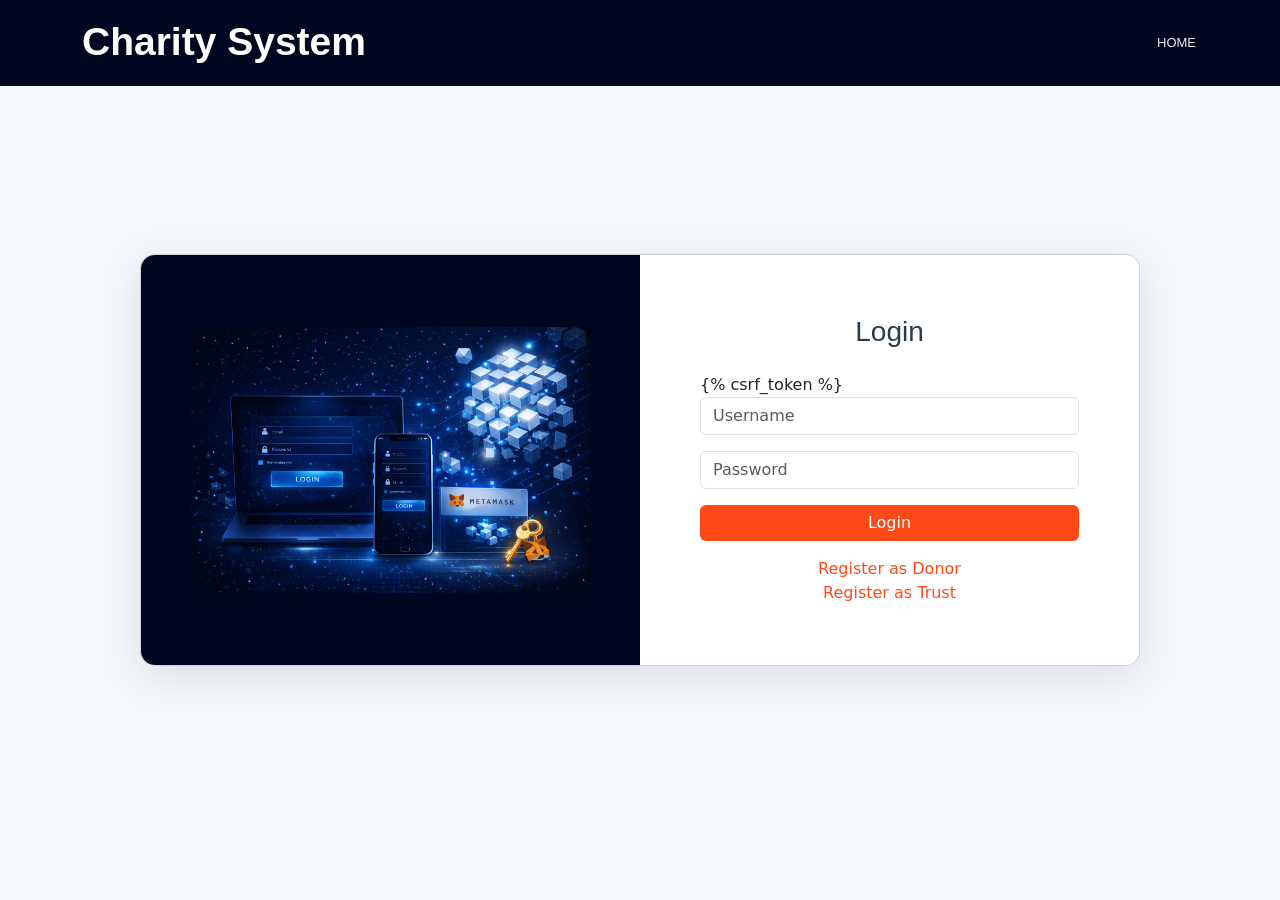
<file: templates/log_in.html>
<!doctype html>
<html lang="en">
  <head>
    <meta charset="utf-8" />
    <meta name="viewport" content="width=device-width, initial-scale=1" />
    <title>Login</title>

    <link
      href="/static/vendor/bootstrap/css/bootstrap.min.css"
      rel="stylesheet"
    />
    <link
      href="/static/vendor/bootstrap-icons/bootstrap-icons.css"
      rel="stylesheet"
    />
    <link href="/static/css/main.css" rel="stylesheet" />
  </head>

  <body class="login-page">
    <!-- SAME HEADER -->
    <header id="header" class="header fixed-top custom-header">
      <div
        class="container-fluid container-xl d-flex align-items-center justify-content-between"
      >
        <a href="/" class="logo d-flex align-items-center">
          <h1>Charity System</h1>
        </a>

        <nav id="navmenu" class="navmenu">
          <ul>
            <li><a href="/">Home</a></li>
          </ul>

          <i class="mobile-nav-toggle d-xl-none bi bi-list"></i>
        </nav>
      </div>
    </header>

    <!-- LOGIN SECTION -->
    <section class="auth-section">
      <div class="card auth-card">
        <div class="row g-0">
          <!-- Hide image automatically via CSS if you want -->
          <div class="col-md-6 auth-left">
            <img src="/static/img/login_page.png" alt="Login Image" />
          </div>

          <div class="col-md-6 auth-right">
            <h3 class="mb-4 text-center">Login</h3>

            <form action="/log_in" method="POST">
              {% csrf_token %}

              <div class="mb-3">
                <input
                  type="text"
                  name="username"
                  class="form-control"
                  placeholder="Username"
                  required
                />
              </div>

              <div class="mb-3">
                <input
                  type="password"
                  name="password"
                  class="form-control"
                  placeholder="Password"
                  required
                />
              </div>

              <button type="submit" class="btn btn-primary w-100">Login</button>
            </form>

            <div class="text-center mt-3">
              <a href="/donor_register">Register as Donor</a><br />
              <a href="/trust_register">Register as Trust</a>
            </div>
          </div>
        </div>
      </div>
    </section>

    <script src="/static/vendor/bootstrap/js/bootstrap.bundle.min.js"></script>
    <script src="/static/js/main.js"></script>
  </body>
</html>
</file>
<file: static/css/main.css>
/**
* Template Name: Dewi
* Template URL: https://bootstrapmade.com/dewi-free-multi-purpose-html-template/
* Updated: Aug 07 2024 with Bootstrap v5.3.3
* Author: BootstrapMade.com
* License: https://bootstrapmade.com/license/
*/

/*--------------------------------------------------------------
# Font & Color Variables
# Help: https://bootstrapmade.com/color-system/
--------------------------------------------------------------*/
/* Fonts */
:root {
  --default-font:
    "Roboto", system-ui, -apple-system, "Segoe UI", Roboto, "Helvetica Neue",
    Arial, "Noto Sans", "Liberation Sans", sans-serif, "Apple Color Emoji",
    "Segoe UI Emoji", "Segoe UI Symbol", "Noto Color Emoji";
  --heading-font: "Raleway", sans-serif;
  --nav-font: "Inter", sans-serif;
}

/* Global Colors - The following color variables are used throughout the website. Updating them here will change the color scheme of the entire website */
:root {
  --background-color: #ffffff; /* Background color for the entire website, including individual sections */
  --default-color: #444444; /* Default color used for the majority of the text content across the entire website */
  --heading-color: #273d4e; /* Color for headings, subheadings and title throughout the website */
  --accent-color: #ff4a17; /* Accent color that represents your brand on the website. It's used for buttons, links, and other elements that need to stand out */
  --surface-color: #ffffff; /* The surface color is used as a background of boxed elements within sections, such as cards, icon boxes, or other elements that require a visual separation from the global background. */
  --contrast-color: #ffffff; /* Contrast color for text, ensuring readability against backgrounds of accent, heading, or default colors. */
}

/* Nav Menu Colors - The following color variables are used specifically for the navigation menu. They are separate from the global colors to allow for more customization options */
:root {
  --nav-color: #e5eaee; /* The default color of the main navmenu links */
  --nav-hover-color: #ff4a17; /* Applied to main navmenu links when they are hovered over or active */
  --nav-mobile-background-color: #ffffff; /* Used as the background color for mobile navigation menu */
  --nav-dropdown-background-color: #ffffff; /* Used as the background color for dropdown items that appear when hovering over primary navigation items */
  --nav-dropdown-color: #444444; /* Used for navigation links of the dropdown items in the navigation menu. */
  --nav-dropdown-hover-color: #ff4a17; /* Similar to --nav-hover-color, this color is applied to dropdown navigation links when they are hovered over. */
}

/* Color Presets - These classes override global colors when applied to any section or element, providing reuse of the sam color scheme. */

.light-background {
  --background-color: #f1f4fa;
  --surface-color: #ffffff;
}

.dark-background {
  --background-color: #000910;
  --default-color: #ffffff;
  --heading-color: #ffffff;
  --surface-color: #28323a;
  --contrast-color: #ffffff;
}

/* Smooth scroll */
:root {
  scroll-behavior: smooth;
}

/*--------------------------------------------------------------
# General Styling & Shared Classes
--------------------------------------------------------------*/
body {
  color: var(--default-color);
  background-color: var(--background-color);
  font-family: var(--default-font);
}

a {
  color: var(--accent-color);
  text-decoration: none;
  transition: 0.3s;
}

a:hover {
  color: color-mix(in srgb, var(--accent-color), transparent 25%);
  text-decoration: none;
}

h1,
h2,
h3,
h4,
h5,
h6 {
  color: var(--heading-color);
  font-family: var(--heading-font);
}

/* PHP Email Form Messages
------------------------------*/
.php-email-form .error-message {
  display: none;
  background: #df1529;
  color: #ffffff;
  text-align: left;
  padding: 15px;
  margin-bottom: 24px;
  font-weight: 600;
}

.php-email-form .sent-message {
  display: none;
  color: #ffffff;
  background: #059652;
  text-align: center;
  padding: 15px;
  margin-bottom: 24px;
  font-weight: 600;
}

.php-email-form .loading {
  display: none;
  background: var(--surface-color);
  text-align: center;
  padding: 15px;
  margin-bottom: 24px;
}

.php-email-form .loading:before {
  content: "";
  display: inline-block;
  border-radius: 50%;
  width: 24px;
  height: 24px;
  margin: 0 10px -6px 0;
  border: 3px solid var(--accent-color);
  border-top-color: var(--surface-color);
  animation: php-email-form-loading 1s linear infinite;
}

@keyframes php-email-form-loading {
  0% {
    transform: rotate(0deg);
  }

  100% {
    transform: rotate(360deg);
  }
}

/* Pulsating Play Button
------------------------------*/
.pulsating-play-btn {
  width: 94px;
  height: 94px;
  background: radial-gradient(
    var(--accent-color) 50%,
    color-mix(in srgb, var(--accent-color), transparent 75%) 52%
  );
  border-radius: 50%;
  display: block;
  position: relative;
  overflow: hidden;
}

.pulsating-play-btn:before {
  content: "";
  position: absolute;
  width: 120px;
  height: 120px;
  animation-delay: 0s;
  animation: pulsate-play-btn 2s;
  animation-direction: forwards;
  animation-iteration-count: infinite;
  animation-timing-function: steps;
  opacity: 1;
  border-radius: 50%;
  border: 5px solid color-mix(in srgb, var(--accent-color), transparent 30%);
  top: -15%;
  left: -15%;
  background: rgba(198, 16, 0, 0);
}

.pulsating-play-btn:after {
  content: "";
  position: absolute;
  left: 50%;
  top: 50%;
  transform: translateX(-40%) translateY(-50%);
  width: 0;
  height: 0;
  border-top: 10px solid transparent;
  border-bottom: 10px solid transparent;
  border-left: 15px solid #fff;
  z-index: 100;
  transition: all 400ms cubic-bezier(0.55, 0.055, 0.675, 0.19);
}

.pulsating-play-btn:hover:before {
  content: "";
  position: absolute;
  left: 50%;
  top: 50%;
  transform: translateX(-40%) translateY(-50%);
  width: 0;
  height: 0;
  border: none;
  border-top: 10px solid transparent;
  border-bottom: 10px solid transparent;
  border-left: 15px solid #fff;
  z-index: 200;
  animation: none;
  border-radius: 0;
}

.pulsating-play-btn:hover:after {
  border-left: 15px solid var(--accent-color);
  transform: scale(20);
}

@keyframes pulsate-play-btn {
  0% {
    transform: scale(0.6, 0.6);
    opacity: 1;
  }

  100% {
    transform: scale(1, 1);
    opacity: 0;
  }
}

/*--------------------------------------------------------------
# Global Header
--------------------------------------------------------------*/
.header {
  --background-color: rgba(0, 0, 0, 0);
  --default-color: #ffffff;
  --heading-color: #ffffff;
  color: var(--default-color);
  background-color: var(--background-color);
  padding: 20px 0;
  transition: all 0.5s;
  z-index: 997;
}

.header .logo {
  line-height: 1;
}

.header .logo img {
  max-height: 36px;
  margin-right: 8px;
}

.header .logo h1 {
  font-size: 30px;
  margin: 0;
  font-weight: 700;
  color: var(--heading-color);
}

.header .cta-btn,
.header .cta-btn:focus {
  color: var(--contrast-color);
  font-size: 13px;
  padding: 7px 25px;
  margin: 0 0 0 30px;
  border-radius: 4px;
  transition: 0.3s;
  text-transform: uppercase;
  border: 2px solid var(--contrast-color);
}

.header .cta-btn:hover,
.header .cta-btn:focus:hover {
  color: var(--contrast-color);
  background: var(--accent-color);
  border-color: var(--accent-color);
}

@media (max-width: 1200px) {
  .header .logo {
    order: 1;
  }

  .header .cta-btn {
    order: 2;
    margin: 0 15px 0 0;
    padding: 6px 15px;
  }

  .header .navmenu {
    order: 3;
  }
}

.scrolled .header {
  box-shadow: 0px 0 18px rgba(0, 0, 0, 0.1);
}

/* Global Header on Scroll
------------------------------*/
.scrolled .header {
  --background-color: rgba(21, 34, 43, 0.85);
}

/*--------------------------------------------------------------
# Navigation Menu
--------------------------------------------------------------*/
/* Desktop Navigation */
@media (min-width: 1200px) {
  .navmenu {
    padding: 0;
  }

  .navmenu ul {
    margin: 0;
    padding: 0;
    display: flex;
    list-style: none;
    align-items: center;
  }

  .navmenu li {
    position: relative;
  }

  .navmenu > ul > li {
    white-space: nowrap;
    padding: 15px 14px;
  }

  .navmenu > ul > li:last-child {
    padding-right: 0;
  }

  .navmenu a,
  .navmenu a:focus {
    color: var(--nav-color);
    font-size: 13px;
    padding: 0 2px;
    font-family: var(--nav-font);
    font-weight: 500;
    display: flex;
    align-items: center;
    justify-content: space-between;
    white-space: nowrap;
    transition: 0.3s;
    position: relative;
    text-transform: uppercase;
  }

  .navmenu a i,
  .navmenu a:focus i {
    font-size: 12px;
    line-height: 0;
    margin-left: 5px;
    transition: 0.3s;
  }

  .navmenu > ul > li > a:before {
    content: "";
    position: absolute;
    height: 2px;
    bottom: -6px;
    left: 0;
    background-color: var(--nav-hover-color);
    visibility: hidden;
    width: 0px;
    transition: all 0.3s ease-in-out 0s;
  }

  .navmenu a:hover:before,
  .navmenu li:hover > a:before,
  .navmenu .active:before {
    visibility: visible;
    width: 100%;
  }

  .navmenu li:hover > a,
  .navmenu .active,
  .navmenu .active:focus {
    color: color-mix(in srgb, var(--nav-color) 90%, white 15%);
  }

  .navmenu .dropdown ul {
    margin: 0;
    padding: 10px 0;
    background: var(--nav-dropdown-background-color);
    display: block;
    position: absolute;
    visibility: hidden;
    left: 14px;
    top: 130%;
    opacity: 0;
    transition: 0.3s;
    border-radius: 4px;
    z-index: 99;
    box-shadow: 0px 0px 30px rgba(0, 0, 0, 0.1);
  }

  .navmenu .dropdown ul li {
    min-width: 200px;
  }

  .navmenu .dropdown ul a {
    padding: 10px 20px;
    font-size: 15px;
    text-transform: none;
    color: var(--nav-dropdown-color);
  }

  .navmenu .dropdown ul a i {
    font-size: 12px;
  }

  .navmenu .dropdown ul a:hover,
  .navmenu .dropdown ul .active:hover,
  .navmenu .dropdown ul li:hover > a {
    color: var(--nav-dropdown-hover-color);
  }

  .navmenu .dropdown:hover > ul {
    opacity: 1;
    top: 100%;
    visibility: visible;
  }

  .navmenu .dropdown .dropdown ul {
    top: 0;
    left: -90%;
    visibility: hidden;
  }

  .navmenu .dropdown .dropdown:hover > ul {
    opacity: 1;
    top: 0;
    left: -100%;
    visibility: visible;
  }
}

/* Mobile Navigation */
@media (max-width: 1199px) {
  .mobile-nav-toggle {
    color: var(--nav-color);
    font-size: 28px;
    line-height: 0;
    margin-right: 10px;
    cursor: pointer;
    transition: color 0.3s;
  }

  .navmenu {
    padding: 0;
    z-index: 9997;
  }

  .navmenu ul {
    display: none;
    list-style: none;
    position: absolute;
    inset: 60px 20px 20px 20px;
    padding: 10px 0;
    margin: 0;
    border-radius: 6px;
    background-color: var(--nav-mobile-background-color);
    border: 1px solid color-mix(in srgb, var(--default-color), transparent 90%);
    box-shadow: none;
    overflow-y: auto;
    transition: 0.3s;
    z-index: 9998;
  }

  .navmenu a,
  .navmenu a:focus {
    color: var(--nav-dropdown-color);
    padding: 10px 20px;
    font-family: var(--nav-font);
    font-size: 17px;
    font-weight: 500;
    display: flex;
    align-items: center;
    justify-content: space-between;
    white-space: nowrap;
    transition: 0.3s;
  }

  .navmenu a i,
  .navmenu a:focus i {
    font-size: 12px;
    line-height: 0;
    margin-left: 5px;
    width: 30px;
    height: 30px;
    display: flex;
    align-items: center;
    justify-content: center;
    border-radius: 50%;
    transition: 0.3s;
    background-color: color-mix(in srgb, var(--accent-color), transparent 90%);
  }

  .navmenu a i:hover,
  .navmenu a:focus i:hover {
    background-color: var(--accent-color);
    color: var(--contrast-color);
  }

  .navmenu a:hover,
  .navmenu .active,
  .navmenu .active:focus {
    color: var(--nav-dropdown-hover-color);
  }

  .navmenu .active i,
  .navmenu .active:focus i {
    background-color: var(--accent-color);
    color: var(--contrast-color);
    transform: rotate(180deg);
  }

  .navmenu .dropdown ul {
    position: static;
    display: none;
    z-index: 99;
    padding: 10px 0;
    margin: 10px 20px;
    background-color: var(--nav-dropdown-background-color);
    transition: all 0.5s ease-in-out;
  }

  .navmenu .dropdown ul ul {
    background-color: rgba(33, 37, 41, 0.1);
  }

  .navmenu .dropdown > .dropdown-active {
    display: block;
    background-color: rgba(33, 37, 41, 0.03);
  }

  .mobile-nav-active {
    overflow: hidden;
  }

  .mobile-nav-active .mobile-nav-toggle {
    color: #fff;
    position: absolute;
    font-size: 32px;
    top: 15px;
    right: 15px;
    margin-right: 0;
    z-index: 9999;
  }

  .mobile-nav-active .navmenu {
    position: fixed;
    overflow: hidden;
    inset: 0;
    background: rgba(33, 37, 41, 0.8);
    transition: 0.3s;
  }

  .mobile-nav-active .navmenu > ul {
    display: block;
  }
}

/*--------------------------------------------------------------
# Global Footer
--------------------------------------------------------------*/
.footer {
  color: var(--default-color);
  background-color: var(--background-color);
  font-size: 14px;
  position: relative;
}

.footer .footer-top {
  padding-top: 50px;
  border-top: 1px solid
    color-mix(in srgb, var(--default-color), transparent 90%);
}

.footer .footer-about .logo {
  line-height: 1;
  margin-bottom: 25px;
}

.footer .footer-about .logo img {
  max-height: 40px;
  margin-right: 6px;
}

.footer .footer-about .logo span {
  font-size: 26px;
  font-weight: 700;
  letter-spacing: 1px;
  font-family: var(--heading-font);
  color: var(--heading-color);
}

.footer .footer-about p {
  font-size: 14px;
  font-family: var(--heading-font);
}

.footer .social-links a {
  display: flex;
  align-items: center;
  justify-content: center;
  width: 40px;
  height: 40px;
  border-radius: 50%;
  border: 1px solid color-mix(in srgb, var(--default-color), transparent 50%);
  font-size: 16px;
  color: color-mix(in srgb, var(--default-color), transparent 30%);
  margin-right: 10px;
  transition: 0.3s;
}

.footer .social-links a:hover {
  color: var(--accent-color);
  border-color: var(--accent-color);
}

.footer h4 {
  font-size: 16px;
  font-weight: bold;
  position: relative;
  padding-bottom: 12px;
}

.footer .footer-links {
  margin-bottom: 30px;
}

.footer .footer-links ul {
  list-style: none;
  padding: 0;
  margin: 0;
}

.footer .footer-links ul i {
  padding-right: 3px;
  font-size: 13px;
  line-height: 0;
  color: var(--accent-color);
}

.footer .footer-links ul li {
  padding: 10px 0;
  display: flex;
  align-items: center;
}

.footer .footer-links ul li:first-child {
  padding-top: 0;
}

.footer .footer-links ul a {
  color: color-mix(in srgb, var(--default-color), transparent 30%);
  display: inline-block;
  line-height: 1;
}

.footer .footer-links ul a:hover {
  color: var(--accent-color);
}

.footer .footer-contact p {
  margin-bottom: 5px;
}

.footer .footer-newsletter .newsletter-form {
  margin-top: 30px;
  margin-bottom: 15px;
  padding: 6px 8px;
  position: relative;
  border-radius: 4px;
  border: 1px solid color-mix(in srgb, var(--default-color), transparent 80%);
  display: flex;
  background-color: var(--background-color);
  transition: 0.3s;
}

.footer .footer-newsletter .newsletter-form:focus-within {
  border-color: var(--accent-color);
}

.footer .footer-newsletter .newsletter-form input[type="email"] {
  border: 0;
  padding: 4px;
  width: 100%;
  background-color: var(--background-color);
  color: var(--default-color);
}

.footer .footer-newsletter .newsletter-form input[type="email"]:focus-visible {
  outline: none;
}

.footer .footer-newsletter .newsletter-form input[type="submit"] {
  border: 0;
  font-size: 16px;
  padding: 0 20px;
  margin: -7px -8px -7px 0;
  background: var(--accent-color);
  color: var(--contrast-color);
  transition: 0.3s;
  border-radius: 0 4px 4px 0;
}

.footer .footer-newsletter .newsletter-form input[type="submit"]:hover {
  background: color-mix(in srgb, var(--accent-color), transparent 20%);
}

.footer .copyright {
  padding: 25px 0;
  border-top: 1px solid
    color-mix(in srgb, var(--default-color), transparent 90%);
}

.footer .copyright p {
  margin-bottom: 0;
}

.footer .credits {
  margin-top: 6px;
  font-size: 13px;
}

/*--------------------------------------------------------------
# Preloader
--------------------------------------------------------------*/
#preloader {
  position: fixed;
  inset: 0;
  z-index: 999999;
  overflow: hidden;
  background: var(--background-color);
  transition: all 0.6s ease-out;
}

#preloader:before {
  content: "";
  position: fixed;
  top: calc(50% - 30px);
  left: calc(50% - 30px);
  border: 6px solid #ffffff;
  border-color: var(--accent-color) transparent var(--accent-color) transparent;
  border-radius: 50%;
  width: 60px;
  height: 60px;
  animation: animate-preloader 1.5s linear infinite;
}

@keyframes animate-preloader {
  0% {
    transform: rotate(0deg);
  }

  100% {
    transform: rotate(360deg);
  }
}

/*--------------------------------------------------------------
# Scroll Top Button
--------------------------------------------------------------*/
.scroll-top {
  position: fixed;
  visibility: hidden;
  opacity: 0;
  right: 15px;
  bottom: 15px;
  z-index: 99999;
  background-color: var(--accent-color);
  width: 40px;
  height: 40px;
  border-radius: 4px;
  transition: all 0.4s;
}

.scroll-top i {
  font-size: 24px;
  color: var(--contrast-color);
  line-height: 0;
}

.scroll-top:hover {
  background-color: color-mix(in srgb, var(--accent-color), transparent 20%);
  color: var(--contrast-color);
}

.scroll-top.active {
  visibility: visible;
  opacity: 1;
}

/*--------------------------------------------------------------
# Disable aos animation delay on mobile devices
--------------------------------------------------------------*/
@media screen and (max-width: 768px) {
  [data-aos-delay] {
    transition-delay: 0 !important;
  }
}

/*--------------------------------------------------------------
# Global Page Titles & Breadcrumbs
--------------------------------------------------------------*/
.page-title {
  color: var(--default-color);
  background-color: var(--background-color);
  background-size: cover;
  background-position: center;
  background-repeat: no-repeat;
  padding: 160px 0 80px 0;
  text-align: center;
  position: relative;
}

.page-title:before {
  content: "";
  background: color-mix(in srgb, var(--background-color), transparent 30%);
  position: absolute;
  inset: 0;
}

.page-title h1 {
  font-size: 42px;
  font-weight: 700;
  margin-bottom: 10px;
}

.page-title .breadcrumbs ol {
  display: flex;
  flex-wrap: wrap;
  list-style: none;
  justify-content: center;
  padding: 0;
  margin: 0;
  font-size: 16px;
  font-weight: 400;
}

.page-title .breadcrumbs ol li + li {
  padding-left: 10px;
}

.page-title .breadcrumbs ol li + li::before {
  content: "/";
  display: inline-block;
  padding-right: 10px;
  color: color-mix(in srgb, var(--default-color), transparent 50%);
}

/*--------------------------------------------------------------
# Global Sections
--------------------------------------------------------------*/
section,
.section {
  color: var(--default-color);
  background-color: var(--background-color);
  padding: 60px 0;
  scroll-margin-top: 90px;
  overflow: clip;
}

@media (max-width: 1199px) {
  section,
  .section {
    scroll-margin-top: 76px;
  }
}

/*--------------------------------------------------------------
# Global Section Titles
--------------------------------------------------------------*/
.section-title {
  padding-bottom: 60px;
  position: relative;
}

.section-title h2 {
  font-size: 14px;
  font-weight: 500;
  padding: 0;
  line-height: 1px;
  margin: 0;
  letter-spacing: 1.5px;
  text-transform: uppercase;
  color: color-mix(in srgb, var(--default-color), transparent 50%);
  position: relative;
}

.section-title h2::after {
  content: "";
  width: 120px;
  height: 1px;
  display: inline-block;
  background: var(--accent-color);
  margin: 4px 10px;
}

.section-title p {
  color: var(--heading-color);
  margin: 0;
  font-size: 36px;
  font-weight: 800;
  text-transform: uppercase;
  font-family: var(--heading-font);
}

@media (max-width: 768px) {
  .section-title p {
    font-size: 24px;
  }
}

/*--------------------------------------------------------------
# Hero Section (Professional Updated Version)
--------------------------------------------------------------*/
.hero {
  width: 100%;
  min-height: 100vh;
  position: relative;
  padding: 80px 0;
  display: flex;
  align-items: center;
  justify-content: center;
  text-align: center; /* Center text */
  overflow: hidden;
}

.hero img {
  position: absolute;
  inset: 0;
  width: 100%;
  height: 100%;
  object-fit: cover;
  z-index: 1;
}

.hero:before {
  content: "";
  position: absolute;
  inset: 0;
  background: rgba(0, 0, 0, 0.55); /* Professional dark overlay */
  z-index: 2;
}

.hero .container {
  position: relative;
  z-index: 3;
  max-width: 900px; /* Control text width */
  margin: auto;
}

.hero h2 {
  margin: 0;
  font-size: 52px;
  font-weight: 700;
  letter-spacing: 1px;
  text-transform: uppercase;
  color: #ffffff;
}

.hero p {
  margin: 20px auto 0 auto;
  font-size: 20px;
  line-height: 1.6;
  color: #f1f1f1;
  max-width: 750px; /* Paragraph width control */
}

.hero .btn-get-started {
  background: var(--accent-color);
  color: #fff;
  font-weight: 500;
  font-size: 14px;
  letter-spacing: 1px;
  padding: 12px 35px;
  border-radius: 6px;
  transition: 0.3s ease;
  text-transform: uppercase;
}

.hero .btn-get-started:hover {
  background: #ff5722;
  transform: translateY(-2px);
}

/* Responsive */
@media (max-width: 768px) {
  .hero h2 {
    font-size: 32px;
  }

  .hero p {
    font-size: 16px;
  }
}

/*--------------------------------------------------------------
# About Section
--------------------------------------------------------------*/
.about h3 {
  font-weight: 700;
  font-size: 28px;
  margin-bottom: 20px;
}

.about .fst-italic {
  color: color-mix(in srgb, var(--default-color), var(--contrast-color) 50%);
}

.about .content ul {
  list-style: none;
  padding: 0;
}

.about .content ul li {
  padding: 0 0 10px 30px;
  position: relative;
}

.about .content ul i {
  position: absolute;
  font-size: 20px;
  left: 0;
  top: -3px;
  color: var(--accent-color);
}

.about .content p:last-child {
  margin-bottom: 0;
}

.about .pulsating-play-btn {
  position: absolute;
  left: calc(50% - 47px);
  top: calc(50% - 47px);
}

/*--------------------------------------------------------------
# Stats Section
--------------------------------------------------------------*/
.stats .stats-item {
  background-color: var(--surface-color);
  box-shadow: 0px 0 30px rgba(0, 0, 0, 0.1);
  padding: 30px;
}

.stats .stats-item i {
  color: var(--accent-color);
  font-size: 42px;
  line-height: 0;
  margin-right: 20px;
}

.stats .stats-item span {
  color: var(--heading-color);
  font-size: 36px;
  display: block;
  font-weight: 600;
}

.stats .stats-item p {
  padding: 0;
  margin: 0;
  font-family: var(--heading-font);
  font-size: 16px;
}

/*--------------------------------------------------------------
# Services Section
--------------------------------------------------------------*/
.services .img {
  border-radius: 8px;
  overflow: hidden;
}

.services .img img {
  transition: 0.6s;
}

.services .details {
  background: color-mix(in srgb, var(--surface-color), transparent 5%);
  padding: 50px 30px;
  margin: -100px 30px 0 30px;
  transition: all ease-in-out 0.3s;
  position: relative;
  text-align: center;
  border-radius: 8px;
  box-shadow: 0px 0 25px rgba(0, 0, 0, 0.1);
}

.services .details .icon {
  margin: 0;
  width: 72px;
  height: 72px;
  background: var(--accent-color);
  color: var(--contrast-color);
  border: 6px solid var(--contrast-color);
  border-radius: 50px;
  display: flex;
  align-items: center;
  justify-content: center;
  margin-bottom: 20px;
  font-size: 28px;
  transition: ease-in-out 0.3s;
  position: absolute;
  top: -36px;
  left: calc(50% - 36px);
}

.services .details h3 {
  font-weight: 700;
  margin: 10px 0 15px 0;
  font-size: 22px;
  transition: ease-in-out 0.3s;
}

.services .details p {
  color: color-mix(in srgb, var(--default-color), transparent 10%);
  line-height: 24px;
  font-size: 14px;
  margin-bottom: 0;
}

.services .service-item:hover .details h3 {
  color: var(--accent-color);
}

.services .service-item:hover .details .icon {
  background: var(--surface-color);
  border: 2px solid var(--accent-color);
}

.services .service-item:hover .details .icon i {
  color: var(--accent-color);
}

.services .service-item:hover .img img {
  transform: scale(1.2);
}

/*--------------------------------------------------------------
# Clients Section
--------------------------------------------------------------*/
.clients {
  padding: 20px 0;
}

.clients .client-logo {
  display: flex;
  justify-content: center;
  align-items: center;
  overflow: hidden;
}

.clients .client-logo img {
  padding: 20px 40px;
  max-width: 90%;
  transition: 0.3s;
  opacity: 0.5;
  filter: grayscale(100);
}

.clients .client-logo img:hover {
  filter: none;
  opacity: 1;
}

@media (max-width: 640px) {
  .clients .client-logo img {
    padding: 20px;
  }
}

/*--------------------------------------------------------------
# Features Section
--------------------------------------------------------------*/
.features .nav-tabs {
  border: 0;
}

.features .nav-link {
  background-color: var(--surface-color);
  color: var(--heading-color);
  border: 1px solid color-mix(in srgb, var(--default-color), transparent 85%);
  padding: 15px 20px;
  transition: 0.3s;
  border-radius: 0;
  display: flex;
  align-items: center;
  justify-content: center;
  cursor: pointer;
  height: 100%;
}

.features .nav-link i {
  padding-right: 15px;
  font-size: 48px;
}

.features .nav-link h4 {
  font-size: 18px;
  font-weight: 600;
  margin: 0;
}

.features .nav-link:hover {
  color: var(--accent-color);
  border-color: var(--accent-color);
}

.features .nav-link.active {
  background: var(--accent-color);
  color: var(--contrast-color);
  border-color: var(--accent-color);
}

.features .nav-link.active h4 {
  color: var(--contrast-color);
}

@media (max-width: 768px) {
  .features .nav-link i {
    padding: 0;
    line-height: 1;
    font-size: 36px;
  }
}

@media (max-width: 575px) {
  .features .nav-link {
    padding: 15px;
  }

  .features .nav-link i {
    font-size: 24px;
  }
}

.features .tab-content {
  margin-top: 30px;
}

.features .tab-pane h3 {
  color: var(--heading-color);
  font-weight: 700;
  font-size: 26px;
}

.features .tab-pane ul {
  list-style: none;
  padding: 0;
}

.features .tab-pane ul li {
  padding-bottom: 10px;
}

.features .tab-pane ul i {
  font-size: 20px;
  padding-right: 4px;
  color: var(--accent-color);
}

.features .tab-pane p:last-child {
  margin-bottom: 0;
}

/*--------------------------------------------------------------
# Services 2 Section
--------------------------------------------------------------*/
.services-2 .service-item {
  background-color: var(--surface-color);
  padding: 30px;
  border: 1px solid color-mix(in srgb, var(--default-color), transparent 85%);
  transition: 0.3s;
}

.services-2 .service-item .icon {
  font-size: 36px;
  line-height: 0;
  margin-right: 30px;
  color: var(--accent-color);
}

.services-2 .service-item .title {
  font-weight: 700;
  margin-bottom: 15px;
  font-size: 20px;
}

.services-2 .service-item .title a {
  color: var(--heading-color);
}

.services-2 .service-item .description {
  line-height: 24px;
  font-size: 14px;
  margin: 0;
}

.services-2 .service-item:hover {
  border-color: var(--accent-color);
}

.services-2 .service-item:hover .title a {
  color: var(--accent-color);
}

/*--------------------------------------------------------------
# Testimonials Section
--------------------------------------------------------------*/
.testimonials {
  padding: 80px 0;
  position: relative;
}

.testimonials:before {
  content: "";
  background: color-mix(in srgb, var(--background-color), transparent 30%);
  position: absolute;
  inset: 0;
  z-index: 2;
}

.testimonials .testimonials-bg {
  position: absolute;
  inset: 0;
  display: block;
  width: 100%;
  height: 100%;
  object-fit: cover;
  z-index: 1;
}

.testimonials .container {
  position: relative;
  z-index: 3;
}

.testimonials .testimonials-carousel,
.testimonials .testimonials-slider {
  overflow: hidden;
}

.testimonials .testimonial-item {
  text-align: center;
}

.testimonials .testimonial-item .testimonial-img {
  width: 100px;
  border-radius: 50%;
  border: 6px solid color-mix(in srgb, var(--default-color), transparent 85%);
  margin: 0 auto;
}

.testimonials .testimonial-item h3 {
  font-size: 20px;
  font-weight: bold;
  margin: 10px 0 5px 0;
}

.testimonials .testimonial-item h4 {
  font-size: 14px;
  margin: 0 0 15px 0;
  color: color-mix(in srgb, var(--default-color), transparent 40%);
}

.testimonials .testimonial-item .stars {
  margin-bottom: 15px;
}

.testimonials .testimonial-item .stars i {
  color: #ffc107;
  margin: 0 1px;
}

.testimonials .testimonial-item .quote-icon-left,
.testimonials .testimonial-item .quote-icon-right {
  color: color-mix(in srgb, var(--default-color), transparent 40%);
  font-size: 26px;
  line-height: 0;
}

.testimonials .testimonial-item .quote-icon-left {
  display: inline-block;
  left: -5px;
  position: relative;
}

.testimonials .testimonial-item .quote-icon-right {
  display: inline-block;
  right: -5px;
  position: relative;
  top: 10px;
  transform: scale(-1, -1);
}

.testimonials .testimonial-item p {
  font-style: italic;
  margin: 0 auto 15px auto;
}

.testimonials .swiper-wrapper {
  height: auto;
}

.testimonials .swiper-pagination {
  margin-top: 20px;
  position: relative;
}

.testimonials .swiper-pagination .swiper-pagination-bullet {
  width: 12px;
  height: 12px;
  background-color: color-mix(in srgb, var(--default-color), transparent 50%);
  opacity: 0.5;
}

.testimonials .swiper-pagination .swiper-pagination-bullet-active {
  background-color: var(--default-color);
  opacity: 1;
}

@media (min-width: 992px) {
  .testimonials .testimonial-item p {
    width: 80%;
  }
}

/*--------------------------------------------------------------
# Portfolio Section
--------------------------------------------------------------*/
.portfolio .portfolio-filters {
  padding: 0;
  margin: 0 auto 20px auto;
  list-style: none;
  text-align: center;
}

.portfolio .portfolio-filters li {
  cursor: pointer;
  display: inline-block;
  padding: 0;
  font-size: 18px;
  font-weight: 500;
  margin: 0 10px;
  line-height: 1;
  margin-bottom: 5px;
  transition: all 0.3s ease-in-out;
}

.portfolio .portfolio-filters li:hover,
.portfolio .portfolio-filters li.filter-active {
  color: var(--accent-color);
}

.portfolio .portfolio-filters li:first-child {
  margin-left: 0;
}

.portfolio .portfolio-filters li:last-child {
  margin-right: 0;
}

@media (max-width: 575px) {
  .portfolio .portfolio-filters li {
    font-size: 14px;
    margin: 0 5px;
  }
}

.portfolio .portfolio-content {
  position: relative;
  overflow: hidden;
}

.portfolio .portfolio-content img {
  transition: 0.3s;
}

.portfolio .portfolio-content .portfolio-info {
  opacity: 0;
  position: absolute;
  inset: 0;
  z-index: 3;
  transition: all ease-in-out 0.3s;
  background: rgba(0, 0, 0, 0.6);
  padding: 15px;
}

.portfolio .portfolio-content .portfolio-info h4 {
  font-size: 14px;
  padding: 5px 10px;
  font-weight: 400;
  color: #ffffff;
  display: inline-block;
  background-color: var(--accent-color);
}

.portfolio .portfolio-content .portfolio-info p {
  position: absolute;
  bottom: 10px;
  text-align: center;
  display: inline-block;
  left: 0;
  right: 0;
  font-size: 16px;
  font-weight: 600;
  color: rgba(255, 255, 255, 0.8);
}

.portfolio .portfolio-content .portfolio-info .preview-link,
.portfolio .portfolio-content .portfolio-info .details-link {
  position: absolute;
  left: calc(50% - 40px);
  font-size: 26px;
  top: calc(50% - 14px);
  color: #fff;
  transition: 0.3s;
  line-height: 1.2;
}

.portfolio .portfolio-content .portfolio-info .preview-link:hover,
.portfolio .portfolio-content .portfolio-info .details-link:hover {
  color: var(--accent-color);
}

.portfolio .portfolio-content .portfolio-info .details-link {
  left: 50%;
  font-size: 34px;
  line-height: 0;
}

.portfolio .portfolio-content:hover .portfolio-info {
  opacity: 1;
}

.portfolio .portfolio-content:hover img {
  transform: scale(1.1);
}

/*--------------------------------------------------------------
# Team Section
--------------------------------------------------------------*/
.team .member {
  position: relative;
}

.team .member .pic {
  overflow: hidden;
  margin-bottom: 50px;
}

.team .member .member-info {
  background-color: var(--surface-color);
  color: color-mix(in srgb, var(--default-color), transparent 20%);
  box-shadow: 0px 2px 15px rgba(0, 0, 0, 0.1);
  position: absolute;
  bottom: -50px;
  left: 20px;
  right: 20px;
  padding: 20px 15px;
  overflow: hidden;
  transition: 0.5s;
}

.team .member h4 {
  font-weight: 700;
  margin-bottom: 10px;
  font-size: 16px;
  position: relative;
  padding-bottom: 10px;
}

.team .member h4::after {
  content: "";
  position: absolute;
  display: block;
  width: 50px;
  height: 1px;
  background: color-mix(in srgb, var(--default-color), transparent 60%);
  bottom: 0;
  left: 0;
}

.team .member span {
  font-style: italic;
  display: block;
  font-size: 13px;
}

.team .member .social {
  position: absolute;
  right: 15px;
  bottom: 15px;
}

.team .member .social a {
  transition: color 0.3s;
  color: color-mix(in srgb, var(--default-color), transparent 70%);
}

.team .member .social a:hover {
  color: var(--accent-color);
}

.team .member .social i {
  font-size: 16px;
  margin: 0 2px;
}

/*--------------------------------------------------------------
# Contact Section
--------------------------------------------------------------*/
.contact .info-item {
  background-color: var(--surface-color);
  box-shadow: 0px 0px 20px rgba(0, 0, 0, 0.1);
  padding: 24px 0 30px 0;
}

.contact .info-item i {
  font-size: 20px;
  color: var(--accent-color);
  width: 56px;
  height: 56px;
  font-size: 24px;
  display: flex;
  justify-content: center;
  align-items: center;
  border-radius: 4px;
  transition: all 0.3s ease-in-out;
  border-radius: 50%;
  border: 2px dotted color-mix(in srgb, var(--accent-color), transparent 40%);
}

.contact .info-item h3 {
  font-size: 20px;
  color: color-mix(in srgb, var(--default-color), transparent 20%);
  font-size: 18px;
  font-weight: 700;
  margin: 10px 0;
}

.contact .info-item p {
  padding: 0;
  margin-bottom: 0;
  font-size: 14px;
}

.contact .php-email-form {
  background-color: var(--surface-color);
  box-shadow: 0px 0px 20px rgba(0, 0, 0, 0.1);
  height: 100%;
  padding: 30px;
}

@media (max-width: 575px) {
  .contact .php-email-form {
    padding: 20px;
  }
}

.contact .php-email-form input[type="text"],
.contact .php-email-form input[type="email"],
.contact .php-email-form textarea {
  font-size: 14px;
  padding: 10px 15px;
  box-shadow: none;
  border-radius: 0;
  color: var(--default-color);
  background-color: var(--surface-color);
  border-color: color-mix(in srgb, var(--default-color), transparent 80%);
}

.contact .php-email-form input[type="text"]:focus,
.contact .php-email-form input[type="email"]:focus,
.contact .php-email-form textarea:focus {
  border-color: var(--accent-color);
}

.contact .php-email-form input[type="text"]::placeholder,
.contact .php-email-form input[type="email"]::placeholder,
.contact .php-email-form textarea::placeholder {
  color: color-mix(in srgb, var(--default-color), transparent 70%);
}

.contact .php-email-form button[type="submit"] {
  color: var(--contrast-color);
  background: var(--accent-color);
  border: 0;
  padding: 10px 30px;
  transition: 0.4s;
  border-radius: 50px;
}

.contact .php-email-form button[type="submit"]:hover {
  background: color-mix(in srgb, var(--accent-color), transparent 20%);
}

/*--------------------------------------------------------------
# Portfolio Details Section
--------------------------------------------------------------*/
.portfolio-details .portfolio-details-slider img {
  width: 100%;
}

.portfolio-details .portfolio-details-slider .swiper-pagination {
  margin-top: 20px;
  position: relative;
}

.portfolio-details
  .portfolio-details-slider
  .swiper-pagination
  .swiper-pagination-bullet {
  width: 12px;
  height: 12px;
  background-color: color-mix(in srgb, var(--default-color), transparent 85%);
  opacity: 1;
}

.portfolio-details
  .portfolio-details-slider
  .swiper-pagination
  .swiper-pagination-bullet-active {
  background-color: var(--accent-color);
}

.portfolio-details .portfolio-info {
  background-color: var(--surface-color);
  padding: 30px;
  box-shadow: 0px 0 30px rgba(0, 0, 0, 0.1);
}

.portfolio-details .portfolio-info h3 {
  font-size: 22px;
  font-weight: 700;
  margin-bottom: 20px;
  padding-bottom: 20px;
  border-bottom: 1px solid
    color-mix(in srgb, var(--default-color), transparent 85%);
}

.portfolio-details .portfolio-info ul {
  list-style: none;
  padding: 0;
  font-size: 15px;
}

.portfolio-details .portfolio-info ul li + li {
  margin-top: 10px;
}

.portfolio-details .portfolio-description {
  padding-top: 30px;
}

.portfolio-details .portfolio-description h2 {
  font-size: 26px;
  font-weight: 700;
  margin-bottom: 20px;
}

.portfolio-details .portfolio-description p {
  padding: 0;
  color: color-mix(in srgb, var(--default-color), transparent 30%);
}

/*--------------------------------------------------------------
# Service Details Section
--------------------------------------------------------------*/
.service-details .services-list {
  background-color: var(--surface-color);
  padding: 10px 30px;
  border: 1px solid color-mix(in srgb, var(--default-color), transparent 90%);
  margin-bottom: 20px;
}

.service-details .services-list a {
  display: block;
  line-height: 1;
  padding: 8px 0 8px 15px;
  border-left: 3px solid
    color-mix(in srgb, var(--default-color), transparent 70%);
  margin: 20px 0;
  color: color-mix(in srgb, var(--default-color), transparent 20%);
  transition: 0.3s;
}

.service-details .services-list a.active {
  color: var(--heading-color);
  font-weight: 700;
  border-color: var(--accent-color);
}

.service-details .services-list a:hover {
  border-color: var(--accent-color);
}

.service-details .services-img {
  margin-bottom: 20px;
}

.service-details h3 {
  font-size: 26px;
  font-weight: 700;
}

.service-details h4 {
  font-size: 20px;
  font-weight: 700;
}

.service-details p {
  font-size: 15px;
}

.service-details ul {
  list-style: none;
  padding: 0;
  font-size: 15px;
}

.service-details ul li {
  padding: 5px 0;
  display: flex;
  align-items: center;
}

.service-details ul i {
  font-size: 20px;
  margin-right: 8px;
  color: var(--accent-color);
}

/*--------------------------------------------------------------
# Starter Section Section
--------------------------------------------------------------*/
.starter-section {
  /* Add your styles here */
}

/* ===============================
   Custom Header Styling
================================ */

.custom-header {
  background: #000821;
  padding: 8px 0;
}

.custom-header .logo h1 {
  font-size: 34px;
}

/* ===============================
   Authentication Section
================================ */

.auth-section {
  min-height: 100vh;
  display: flex;
  align-items: center;
  justify-content: center;
  padding: 140px 15px 60px 15px;
  background: #f4f7fb;
}

.auth-card {
  width: 100%;
  max-width: 950px;
  border-radius: 15px;
  overflow: hidden;
  box-shadow: 0 10px 40px rgba(0, 0, 0, 0.1);
}

.auth-left {
  background: #000821;
  display: flex;
  align-items: center;
  justify-content: center;
  padding: 40px;
}

.auth-left img {
  width: 100%;
  max-width: 400px;
}

.auth-right {
  background: white;
  padding: 40px;
}

/* ===============================
   Button Styling
================================ */

.btn-primary {
  background: #ff4a17;
  border: none;
}

.btn-primary:hover {
  background: #e63e0f;
}

/* Remove underline animation from Login button */
.navmenu .cta-btn::before {
  display: none !important;
}

/* Login button full hover box */
.navmenu .cta-btn {
  background: transparent;
  border: 2px solid #ffffff;
  padding: 8px 25px;
  border-radius: 4px;
  transition: 0.3s ease;
  text-transform: uppercase;
}

.navmenu .cta-btn:hover {
  background: #ff4a17;
  border-color: #ff4a17;
  color: #ffffff !important;
}

/* ===============================
   Mobile Responsive
================================ */

@media (max-width: 1199px) {
  .auth-left {
    display: none;
  }
}

/* ==========================
   LOGIN PAGE SPECIAL STYLE
========================== */

/* Bigger header only on login page */
.login-page .custom-header {
  padding: 18px 0; /* Bigger than other pages */
}

.login-page .custom-header .logo h1 {
  font-size: 39px; /* Bigger logo text */
}

/* Bigger login card */
.login-page .auth-card {
  max-width: 1000px; /* Increase width */
}

/* Increase spacing below header */
.login-page .auth-section {
  padding: 100px 15px 80px 15px;
}

/* Make login form area more spacious */
.login-page .auth-right {
  padding: 60px;
}
</file>
